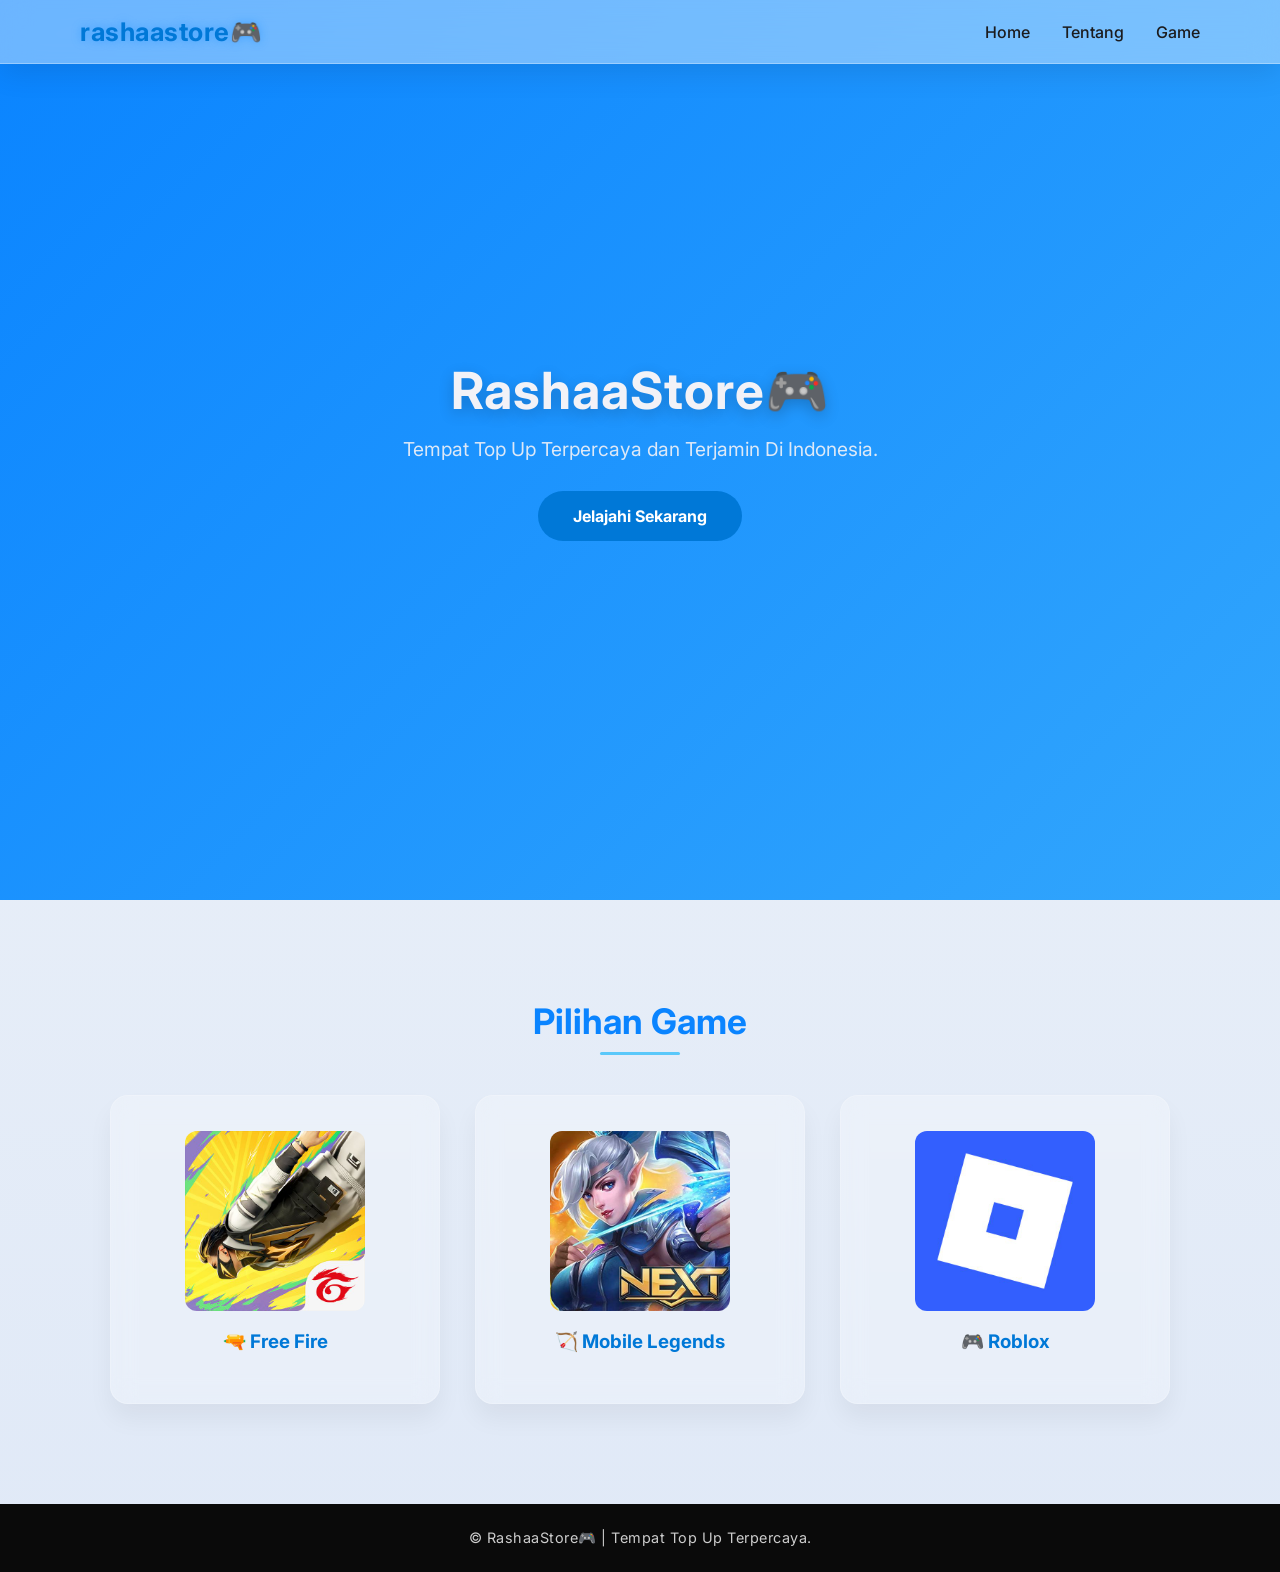
<file: index.html>
<!DOCTYPE html>
<html lang="id">
<head>
  <meta charset="UTF-8">
  <meta name="viewport" content="width=device-width, initial-scale=1.0">
  <title>rashaastore</title>
  <link rel="icon" type="image/png" href="logo.png">
  <link rel="stylesheet" href="style.css">
</head>
<body>

  <!-- Navigasi -->
  <nav class="navbar">
    <div><a href="index.html" class="logo">rashaastore🎮</a></div>
    <ul class="nav-links">
      <li><a href="#home">Home</a></li>
      <li><a href="about.html">Tentang</a></li>
      <li><a href="#features">Game</a></li>
    </ul>
  </nav>

  <!-- Hero Section -->
  <section id="home" class="hero">
    <div class="hero-content">
      <h1>RashaaStore🎮</h1>
      <p>Tempat Top Up Terpercaya dan Terjamin Di Indonesia.</p>
      <!-- <button><div><h3 href="jelajahi.html" class="exploreBtn">Jelajahi Sekarang</h3></div></button> -->
      <a href="jelajahi.html" class="btn">Jelajahi Sekarang</a>
    </div>
  </section>

  <!-- Fitur -->
  <section id="features" class="section features">
  <h2>Pilihan Game</h2>
  <div class="cards">
    <a href="contact.html" class="card">
      <img src="FF.jpg">
      <h3>🔫 Free Fire</h3>
    </a>

    <a href="contact.html" class="card">
      <img src="ML.jpg">
      <h3>🏹 Mobile Legends</h3>
    </a>

    <a href="contact.html" class="card">
      <img src="Roblox.jpg">
      <h3>🎮 Roblox</h3>
    </a>
  </div>
</section>

  <footer>
    <p>© RashaaStore🎮 | Tempat Top Up Terpercaya.</p>
  </footer>

  <script src="script.js"></script>
</body>
</html>
</file>
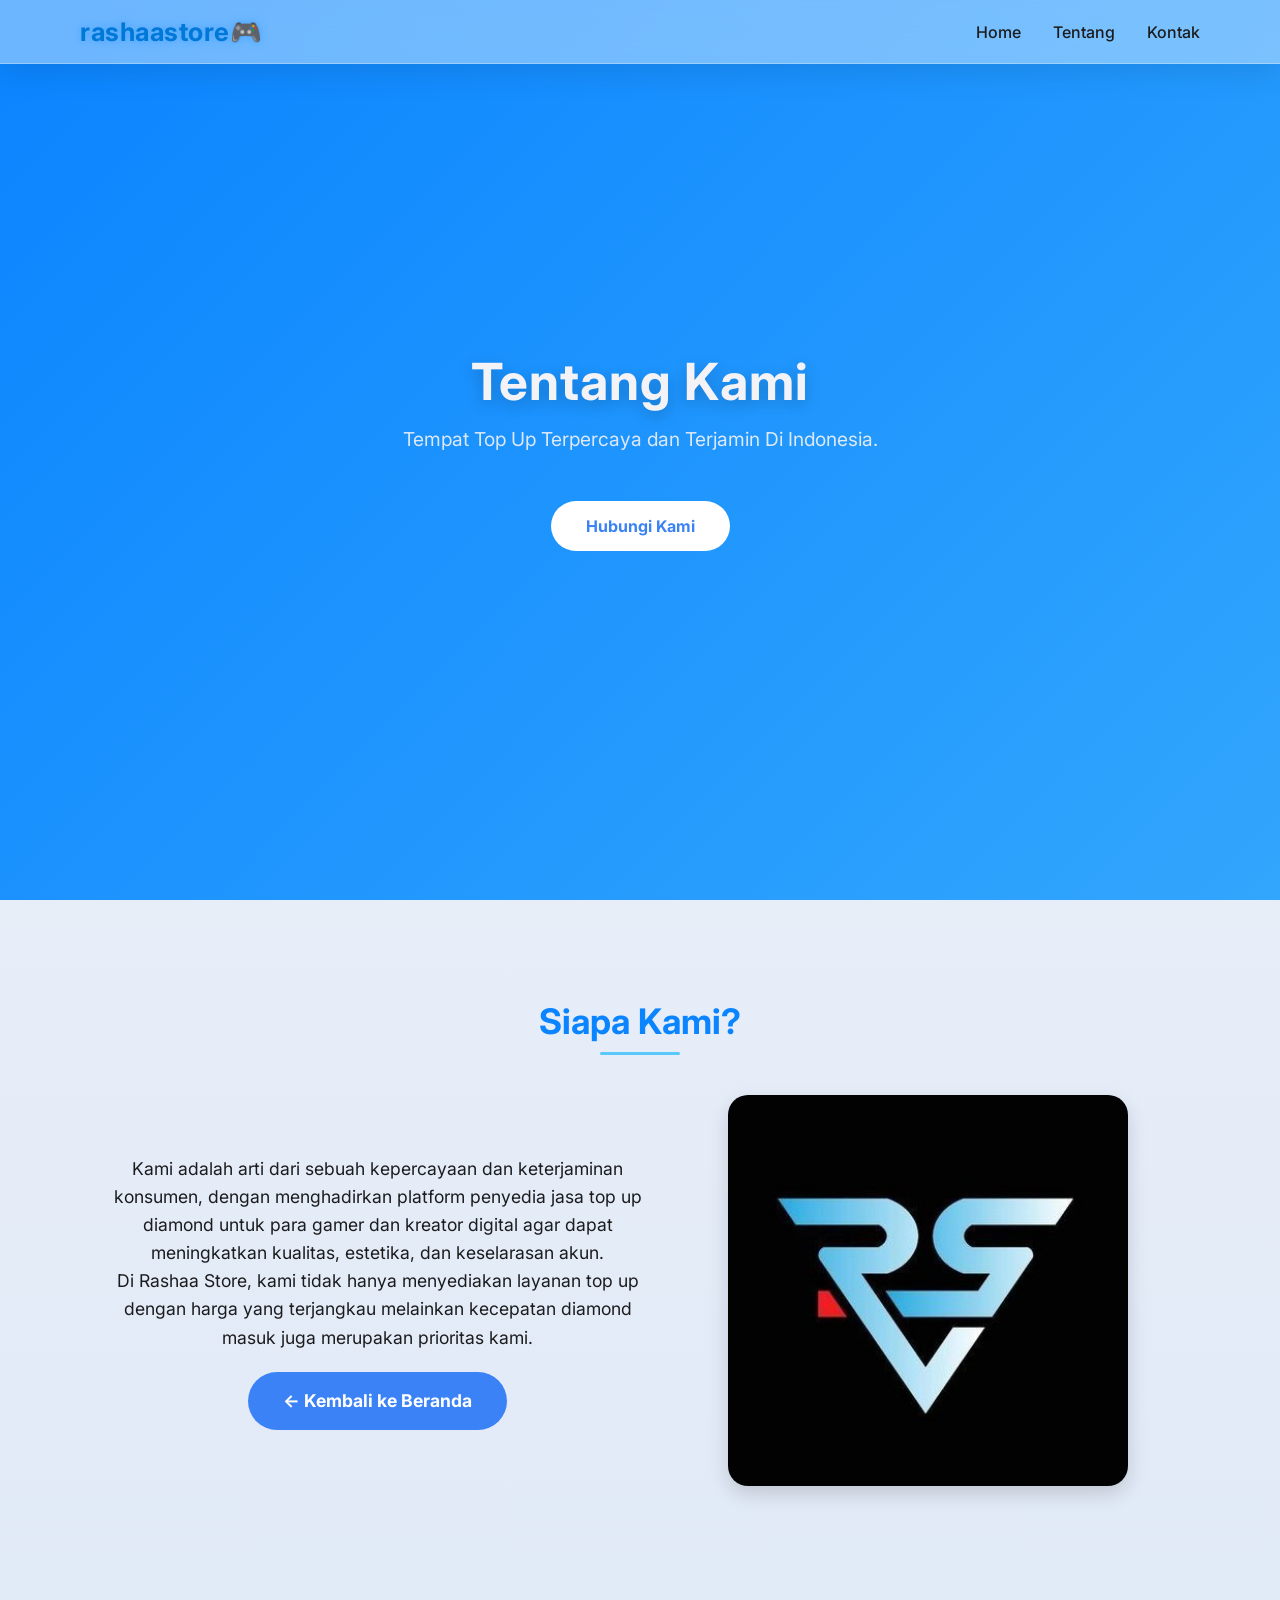
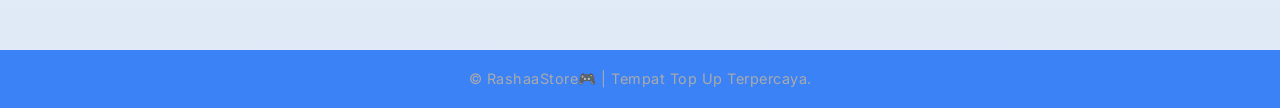
<file: about.html>
<!DOCTYPE html>
<html lang="id">
<head>
  <meta charset="UTF-8">
  <meta name="viewport" content="width=device-width, initial-scale=1.0">
  <title>Tentang Kami | rashaastore</title>
  <link rel="icon" type="image/png" href="logo.png">
  <link rel="stylesheet" href="style.css">
</head>
<body>

  <!-- Navbar -->
  <nav class="navbar">
    <div><a href="index.html" class="logo">rashaastore🎮</a></div>
    <ul class="nav-links">
      <li><a href="index.html">Home</a></li>
      <li><a href="about.html" class="active">Tentang</a></li>
      <li><a href="contactperson.html">Kontak</a></li>
    </ul>
  </nav>

  <!-- Hero Section -->
  <header class="hero about-hero">
    <div class="hero-content">
      <h1>Tentang Kami</h1>
      <p>Tempat Top Up Terpercaya dan Terjamin Di Indonesia.</p>
      <a href="contactperson.html" class="btn">Hubungi Kami</a>
    </div>
  </header>

  <!-- About Section -->
  <section id="about" class="section about">
    <h2>Siapa Kami?</h2>
    <div class="about-grid">
      <div class="about-text">
        <p>
          Kami adalah arti dari sebuah kepercayaan dan keterjaminan konsumen, dengan menghadirkan platform penyedia jasa
          top up diamond untuk para gamer dan kreator digital agar dapat meningkatkan kualitas, estetika,
          dan keselarasan akun.
        </p>
        <p>
          Di Rashaa Store, kami tidak hanya menyediakan layanan top up dengan harga yang terjangkau melainkan kecepatan diamond masuk juga merupakan prioritas kami.
        </p>
        <a href="index.html" class="btn">← Kembali ke Beranda</a>
      </div>

      <div class="about-image">
        <img src="RS.jpg" alt="Introduce Us">
      </div>
    </div>
  </section>

  <!-- Footer -->
  <footer class="footer">
    <p>© RashaaStore🎮 | Tempat Top Up Terpercaya.</p>
  </footer>

</body>
</html>
</file>
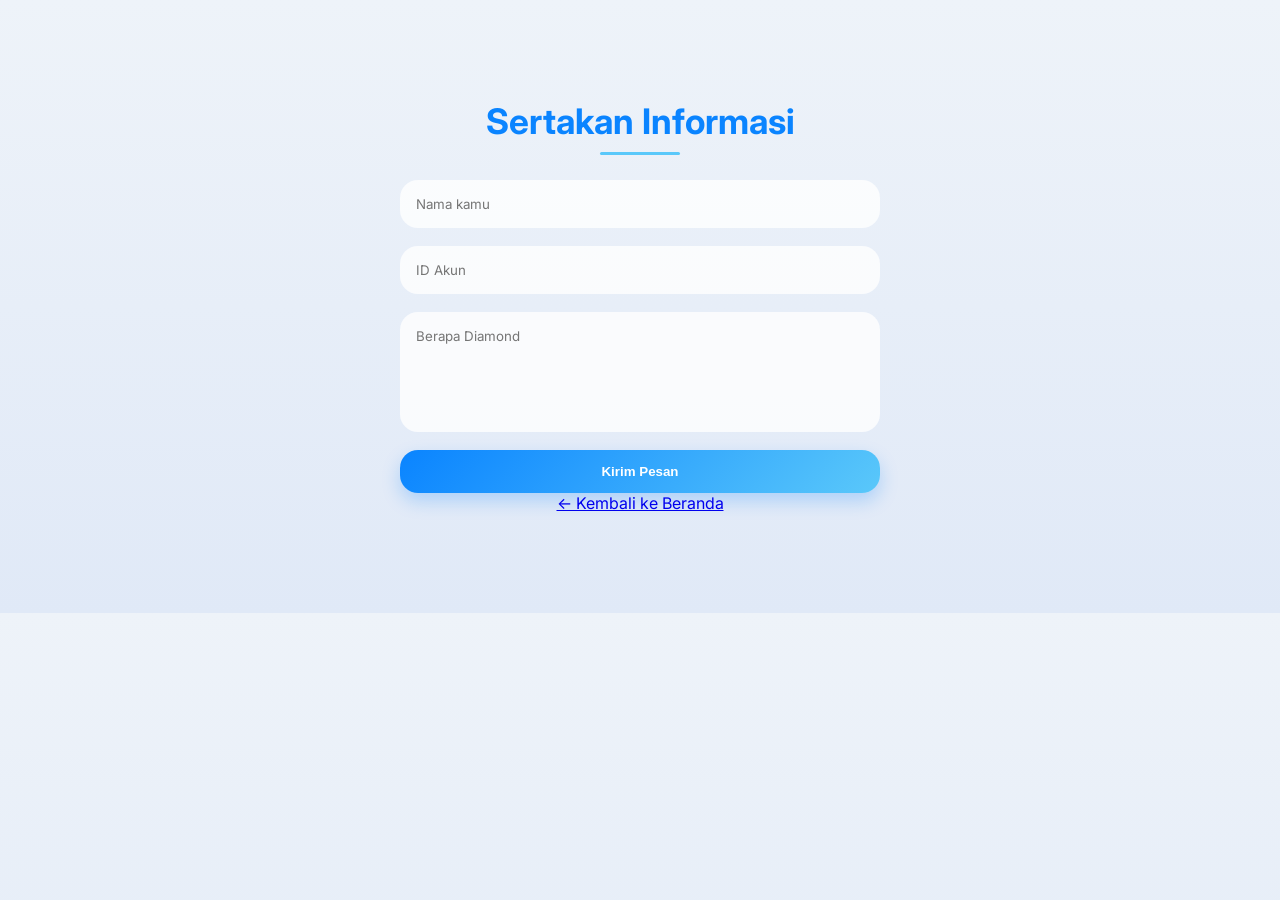
<file: contact.html>
<!DOCTYPE html>
<html lang="id">
<head>
  <meta charset="UTF-8">
  <meta name="viewport" content="width=device-width, initial-scale=1.0">
  <title>Sertakan Informasi</title>
  <link rel="icon" type="image/png" href="logo.png">
  <link rel="stylesheet" href="style.css">
</head>
<body>
  <section id="contact" class="section contact">
    <h2>Sertakan Informasi</h2>
    <form>
      <input type="text" placeholder="Nama kamu" required>
      <input type="id" placeholder="ID Akun" required>
      <textarea placeholder="Berapa Diamond" required></textarea>
      <button type="submit">Kirim Pesan</button>
    </form>

    <a href="index.html" class="back">← Kembali ke Beranda</a>
  </section>
</body>
</html>
</file>
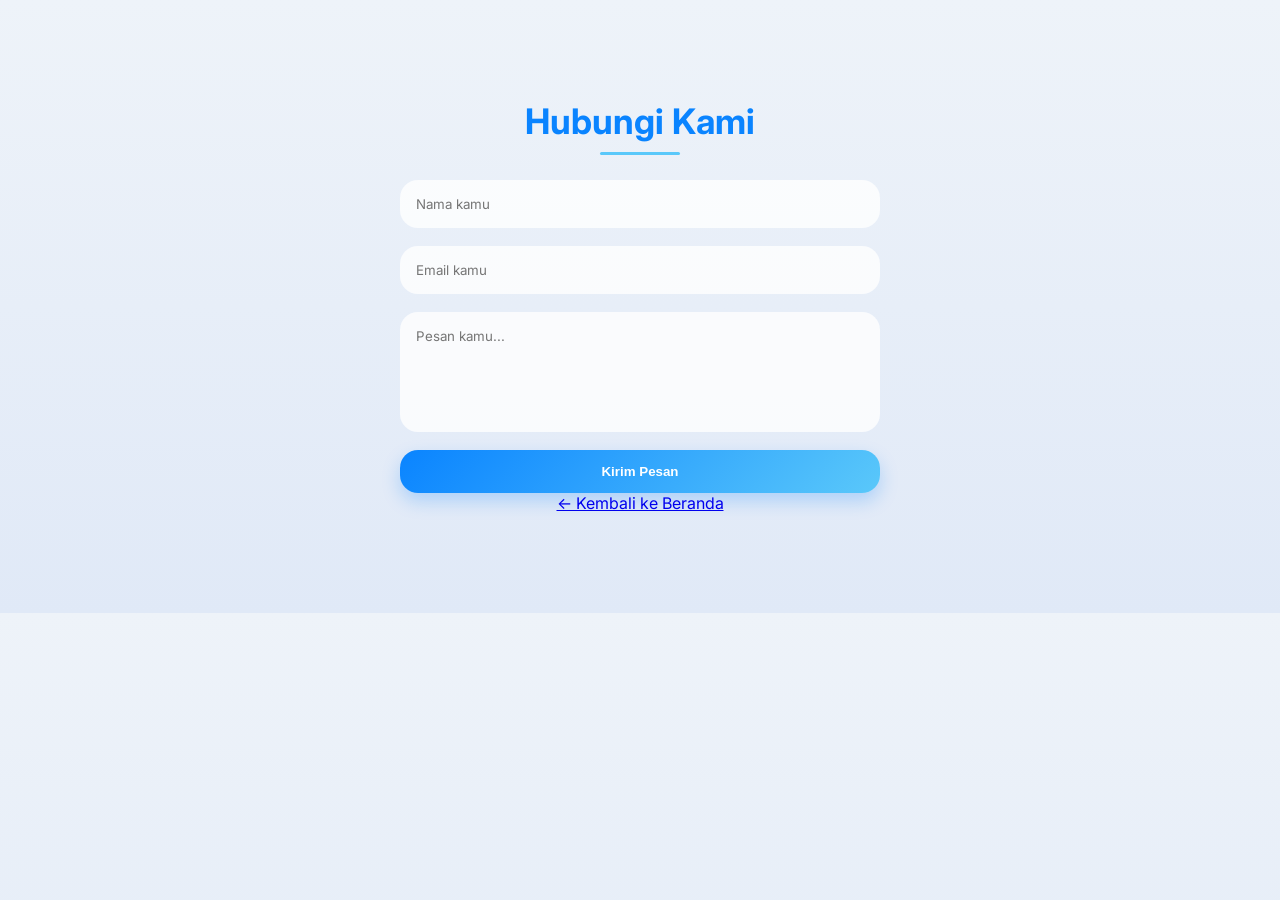
<file: contactperson.html>
<!DOCTYPE html>
<html lang="id">
<head>
  <meta charset="UTF-8">
  <meta name="viewport" content="width=device-width, initial-scale=1.0">
  <title>Hubungi Kami</title>
  <link rel="icon" type="image/png" href="logo.png">
  <link rel="stylesheet" href="style.css">
</head>
<body>
  <section id="contact" class="section contact">
    <h2>Hubungi Kami</h2>
    <form>
      <input type="text" placeholder="Nama kamu" required>
      <input type="email" placeholder="Email kamu" required>
      <textarea placeholder="Pesan kamu..." required></textarea>
      <button type="submit">Kirim Pesan</button>
    </form>

    <a href="About.html" class="back">← Kembali ke Beranda</a>
  </section>
</body>
</html>
</file>
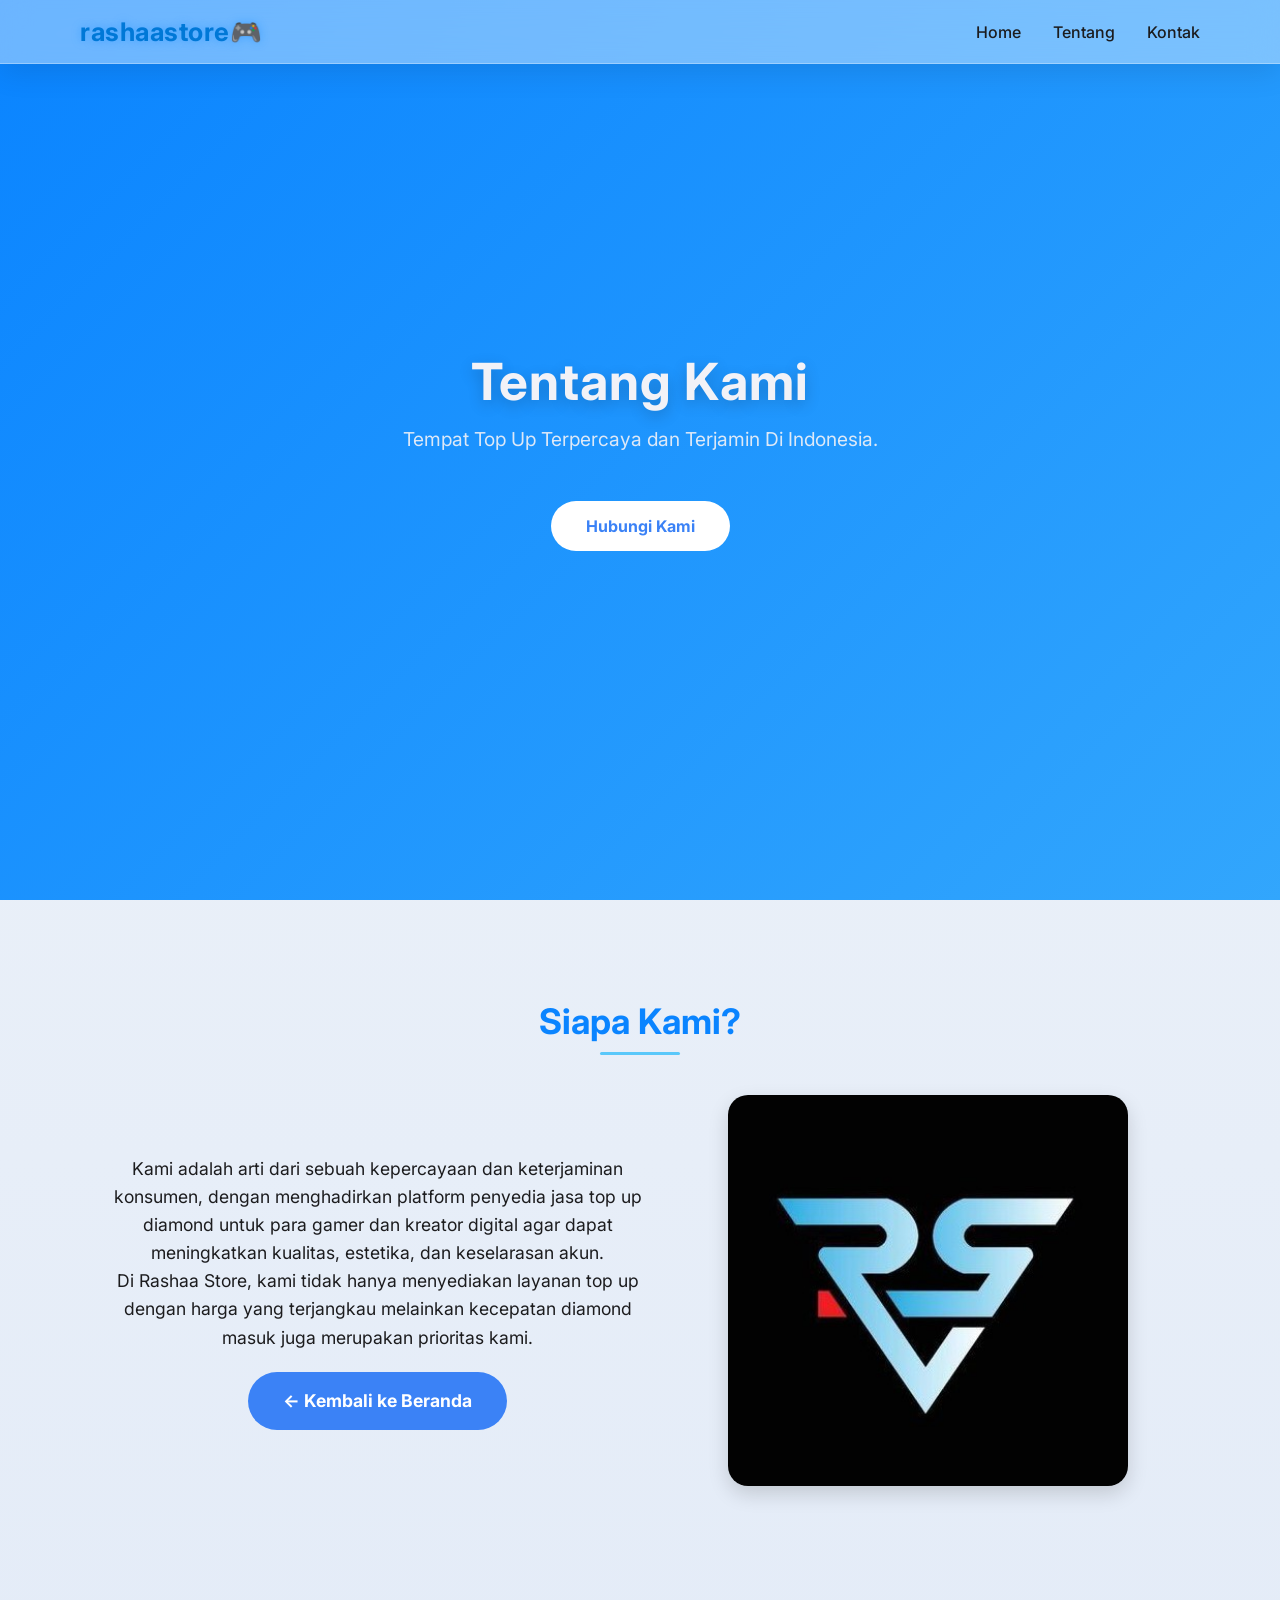
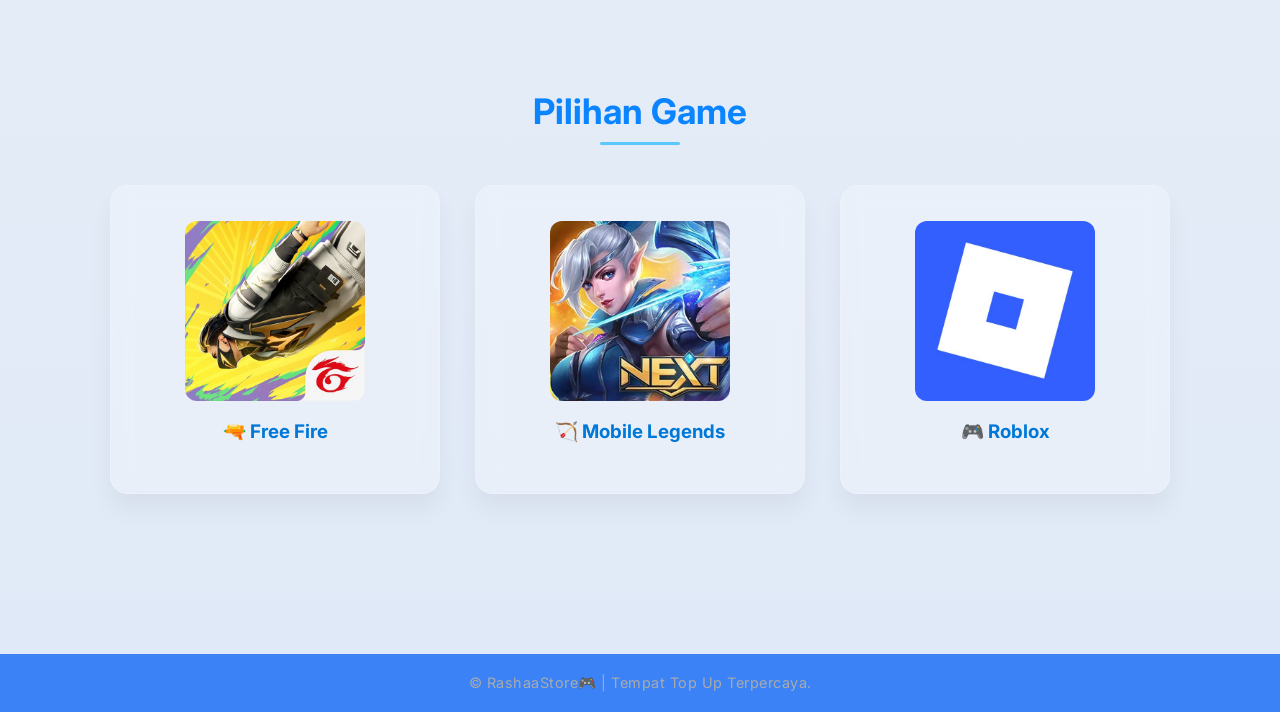
<file: jelajahi.html>
<!DOCTYPE html>
<html lang="id">
<head>
  <meta charset="UTF-8">
  <meta name="viewport" content="width=device-width, initial-scale=1.0">
  <title>Tentang Kami | rashaastore</title>
  <link rel="icon" type="image/png" href="logo.png">
  <link rel="stylesheet" href="style.css">
</head>
<body>

  <!-- Navbar -->
  <nav class="navbar">
    <div><a href="index.html" class="logo">rashaastore🎮</a></div>
    <ul class="nav-links">
      <li><a href="index.html">Home</a></li>
      <li><a href="about.html" class="active">Tentang</a></li>
      <li><a href="contactperson.html">Kontak</a></li>
    </ul>
  </nav>

  <!-- Hero Section -->
  <header class="hero about-hero">
    <div class="hero-content">
      <h1>Tentang Kami</h1>
      <p>Tempat Top Up Terpercaya dan Terjamin Di Indonesia.</p>
      <a href="contactperson.html" class="btn">Hubungi Kami</a>
    </div>
  </header>

  <!-- About Section -->
  <section id="about" class="section about">
    <h2>Siapa Kami?</h2>
    <div class="about-grid">
      <div class="about-text">
        <p>
          Kami adalah arti dari sebuah kepercayaan dan keterjaminan konsumen, dengan menghadirkan platform penyedia jasa
          top up diamond untuk para gamer dan kreator digital agar dapat meningkatkan kualitas, estetika,
          dan keselarasan akun.
        </p>
        <p>
          Di Rashaa Store, kami tidak hanya menyediakan layanan top up dengan harga yang terjangkau melainkan kecepatan diamond masuk juga merupakan prioritas kami.
        </p>
        <a href="index.html" class="btn">← Kembali ke Beranda</a>
      </div>

      <div class="about-image">
        <img src="RS.jpg" alt="Introduce Us">
      </div>
    </div>
  </section>

  <!-- Fitur -->
  <section id="features" class="section features">
  <h2>Pilihan Game</h2>
  <div class="cards">
    <a href="contact.html" class="card">
      <img src="FF.jpg">
      <h3>🔫 Free Fire</h3>
    </a>

    <a href="contact.html" class="card">
      <img src="ML.jpg">
      <h3>🏹 Mobile Legends</h3>
    </a>

    <a href="contact.html" class="card">
      <img src="Roblox.jpg">
      <h3>🎮 Roblox</h3>
    </a>
  </div>
</section>

  <!-- Footer -->
  <footer class="footer">
    <p>© RashaaStore🎮 | Tempat Top Up Terpercaya.</p>
  </footer>

</body>
</html>
</file>
<file: style.css>
/* 🌐 FONT & DASAR WARNA */
@import url('https://fonts.googleapis.com/css2?family=Inter:wght@400;500;700&display=swap');

* {
  margin: 0;
  padding: 0;
  box-sizing: border-box;
}

:root {
  --primary: #0a84ff;
  --secondary: #5ac8fa;
  --text-dark: #1c1c1e;
  --text-light: #f2f2f7;
  --bg-light: #f9fafc;
  --bg-dark: #111;
  --glass-bg: rgba(255, 255, 255, 0.25);
  --blur: blur(12px);
  --radius: 18px;
}

body {
  font-family: 'Inter', sans-serif;
  color: var(--text-dark);
  background: linear-gradient(180deg, #eef3f9, #e0e9f7);
  scroll-behavior: smooth;
  overflow-x: hidden;
}

/* 🌈 NAVBAR */
.navbar {
  position: fixed;
  top: 0;
  width: 100%;
  background: rgba(255,255,255,0.4);
  backdrop-filter: blur(15px);
  box-shadow: 0 8px 30px rgba(0,0,0,0.1);
  display: flex;
  justify-content: space-between;
  align-items: center;
  padding: 16px 80px;
  z-index: 999;
  border-bottom: 1px solid rgba(255,255,255,0.3);
}

.logo {
  font-weight: 700;
  font-size: 1.6rem;
  color: var(--primary);
  letter-spacing: 0.5px;
  text-decoration: none;
  color: #0078d7; 
  text-shadow: 0 0 10px rgba(10,132,255,0.4);
}

.logo a:hover {
  color: #0078d7; 
}

.nav-links {
  list-style: none;
  display: flex;
  gap: 32px;
}

.nav-links a {
  text-decoration: none;
  color: var(--text-dark);
  font-weight: 500;
  transition: all 0.3s ease;
  position: relative;
}

.nav-links a::after {
  content: '';
  position: absolute;
  bottom: -5px;
  left: 0;
  width: 0%;
  height: 2px;
  background: var(--primary);
  transition: width 0.3s;
}

.nav-links a:hover::after {
  width: 100%;
}

/* Hero untuk halaman About */
.about-hero {
  background: linear-gradient(to right, #3b82f6, #9333ea);
  color: #fff;
  text-align: center;
  padding: 100px 20px;
}

.about-hero h1 {
  font-size: 2.5rem;
  margin-bottom: 10px;
}

.about-hero p {
  font-size: 1.2rem;
  opacity: 0.9;
}

.about-hero .btn {
  margin-top: 20px;
  background: #fff;
  color: #3b82f6;
  font-weight: bold;
}

/* Layout untuk bagian tentang */
.about-grid {
  display: flex;
  align-items: center;
  justify-content: space-between;
  gap: 40px;
  flex-wrap: wrap;
  margin-top: 40px;
}

.about-text {
  flex: 1 1 400px;
  font-size: 1.1rem;
  line-height: 1.6;
}

.about-text .btn {
  display: inline-block;
  margin-top: 20px;
  background: #3b82f6;
  color: #fff;
}

.about-image {
  flex: 1 1 350px;
  text-align: center;
}

.about-image img {
  width: 100%;
  max-width: 400px;
  border-radius: 20px;
  box-shadow: 0 8px 20px rgba(0,0,0,0.15);
}

/* Tombol umum */
.btn {
  display: inline-flex;
  align-items: center;
  gap: 8px;
  text-decoration: none;
  background: #3b82f6;
  color: #fff;
  padding: 10px 18px;
  border-radius: 8px;
  font-weight: 600;
  transition: all 0.3s ease;
}

.btn:hover {
  background: #2563eb;
  transform: translateY(-2px);
}

.btn {
  display: inline-block;
  background-color: #0078d7;
  color: white;
  padding: 15px 35px;
  border-radius: 50px;
  text-decoration: none; /* hilangkan underline */
  font-weight: 700;
  transition: all 0.3s ease;
}

.btn:hover {
  background-color:#111;
  transform: scale(1.05);
}


/* Khusus tombol kembali */
.about-text .btn {
  background: #3b82f6;
  color: #fff;
  border: none;
  text-decoration: none;
}

.about-text .btn:hover {
  background: #000000;
}

/* Footer */
.footer {
  background: #3b82f6;
  color: #aaa;
  text-align: center;
  padding: 20px;
  margin-top: 60px;
}


/* 🪩 HERO SECTION */
.hero {
  height: 100vh;
  display: flex;
  align-items: center;
  justify-content: center;
  flex-direction: column;
  text-align: center;
  color: var(--text-light);
  background: linear-gradient(135deg, #0a84ff, #5ac8fa);
  background-size: 200% 200%;
  animation: gradientShift 10s ease infinite;
}

@keyframes gradientShift {
  0% { background-position: 0% 50%; }
  50% { background-position: 100% 50%; }
  100% { background-position: 0% 50%; }
}

.hero-content h1 {
  font-size: 3.2rem;
  letter-spacing: 1px;
  margin-bottom: 15px;
  text-shadow: 0 5px 15px rgba(0,0,0,0.2);
}

.hero-content p {
  font-size: 1.2rem;
  margin-bottom: 30px;
  opacity: 0.9;
}

.hero-content button {
  background: white;
  color: var(--primary);
  border: none;
  padding: 14px 35px;
  border-radius: 50px;
  font-weight: 600;
  font-size: 1rem;
  cursor: pointer;
  box-shadow: 0 0 10px rgba(10,132,255,0.4);
  transition: all 0.3s ease;
}

.hero-content button:hover {
  background: var(--text-dark);
  color: white;
  box-shadow: 0 0 20px rgba(255,255,255,0.4);
  transform: translateY(-3px);
}

/* ✨ SECTION UMUM */
.section {
  padding: 100px 20px;
  max-width: 1100px;
  margin: 0 auto;
  text-align: center;
}

.section h2 {
  font-size: 2.2rem;
  color: var(--primary);
  margin-bottom: 25px;
  position: relative;
}

.section h2::after {
  content: '';
  width: 80px;
  height: 3px;
  background: var(--secondary);
  display: block;
  margin: 10px auto 0;
  border-radius: 3px;
}

/* 💎 CARD FITUR */
.cards {
  display: grid;
  grid-template-columns: repeat(auto-fit, minmax(260px, 1fr));
  gap: 35px;
  margin-top: 40px;
}

.card {
  background: var(--glass-bg);
  backdrop-filter: var(--blur);
  border: 1px solid rgba(255,255,255,0.2);
  border-radius: var(--radius);
  box-shadow: 0 15px 25px rgba(0,0,0,0.05);
  text-decoration: none;
  padding: 35px;
  color: #0078d7; 
  transition: all 0.4s ease;
}

.card img {
  width: 70%;
  height: 180px;
  object-fit: cover;
  border-radius: 12px;
  margin-bottom: 15px;
  transition: transform 0.3s ease;
}

.card:hover img {
  transform: scale(1.05);
}

.card h3 {
  color: var(--primary);
  color: inherit; 
  font-weight: 700;
  margin-bottom: 15px;
}

.card p {
  opacity: 0.9;
}

.card:hover {
  transform: translateY(-10px) scale(1.02);
  box-shadow: 0 20px 35px rgba(10,132,255,0.25);
}

/* 💬 FORM KONTAK */
.contact form {
  display: flex;
  flex-direction: column;
  gap: 18px;
  max-width: 480px;
  margin: 0 auto;
}

.contact input, .contact textarea {
  padding: 14px;
  border-radius: var(--radius);
  border: 2px solid transparent;
  background: rgba(255,255,255,0.8);
  font-family: 'Inter', sans-serif;
  transition: 0.3s;
}

.contact input:focus, .contact textarea:focus {
  border-color: var(--primary);
  outline: none;
  background: white;
}

.contact textarea {
  resize: none;
  height: 120px;
}

.contact button {
  background: linear-gradient(135deg, var(--primary), var(--secondary));
  color: white;
  border: none;
  padding: 14px;
  border-radius: var(--radius);
  font-weight: 600;
  cursor: pointer;
  box-shadow: 0 8px 18px rgba(10,132,255,0.25);
  transition: 0.3s;
}

.contact button:hover {
  transform: translateY(-3px);
  box-shadow: 0 12px 25px rgba(10,132,255,0.4);
}

/* 🕶️ FOOTER */
footer {
  background: #0a0a0a;
  color: #ccc;
  text-align: center;
  padding: 25px;
  font-size: 0.9rem;
  letter-spacing: 0.5px;
}

/* 📱 RESPONSIVE */
@media (max-width: 768px) {
  .navbar {
    flex-direction: column;
    padding: 15px 25px;
  }

  .nav-links {
    flex-wrap: wrap;
    justify-content: center;
    gap: 15px;
  }

  .hero-content h1 {
    font-size: 2.4rem;
  }

  .section {
    padding: 70px 15px;
  }
}
</file>
